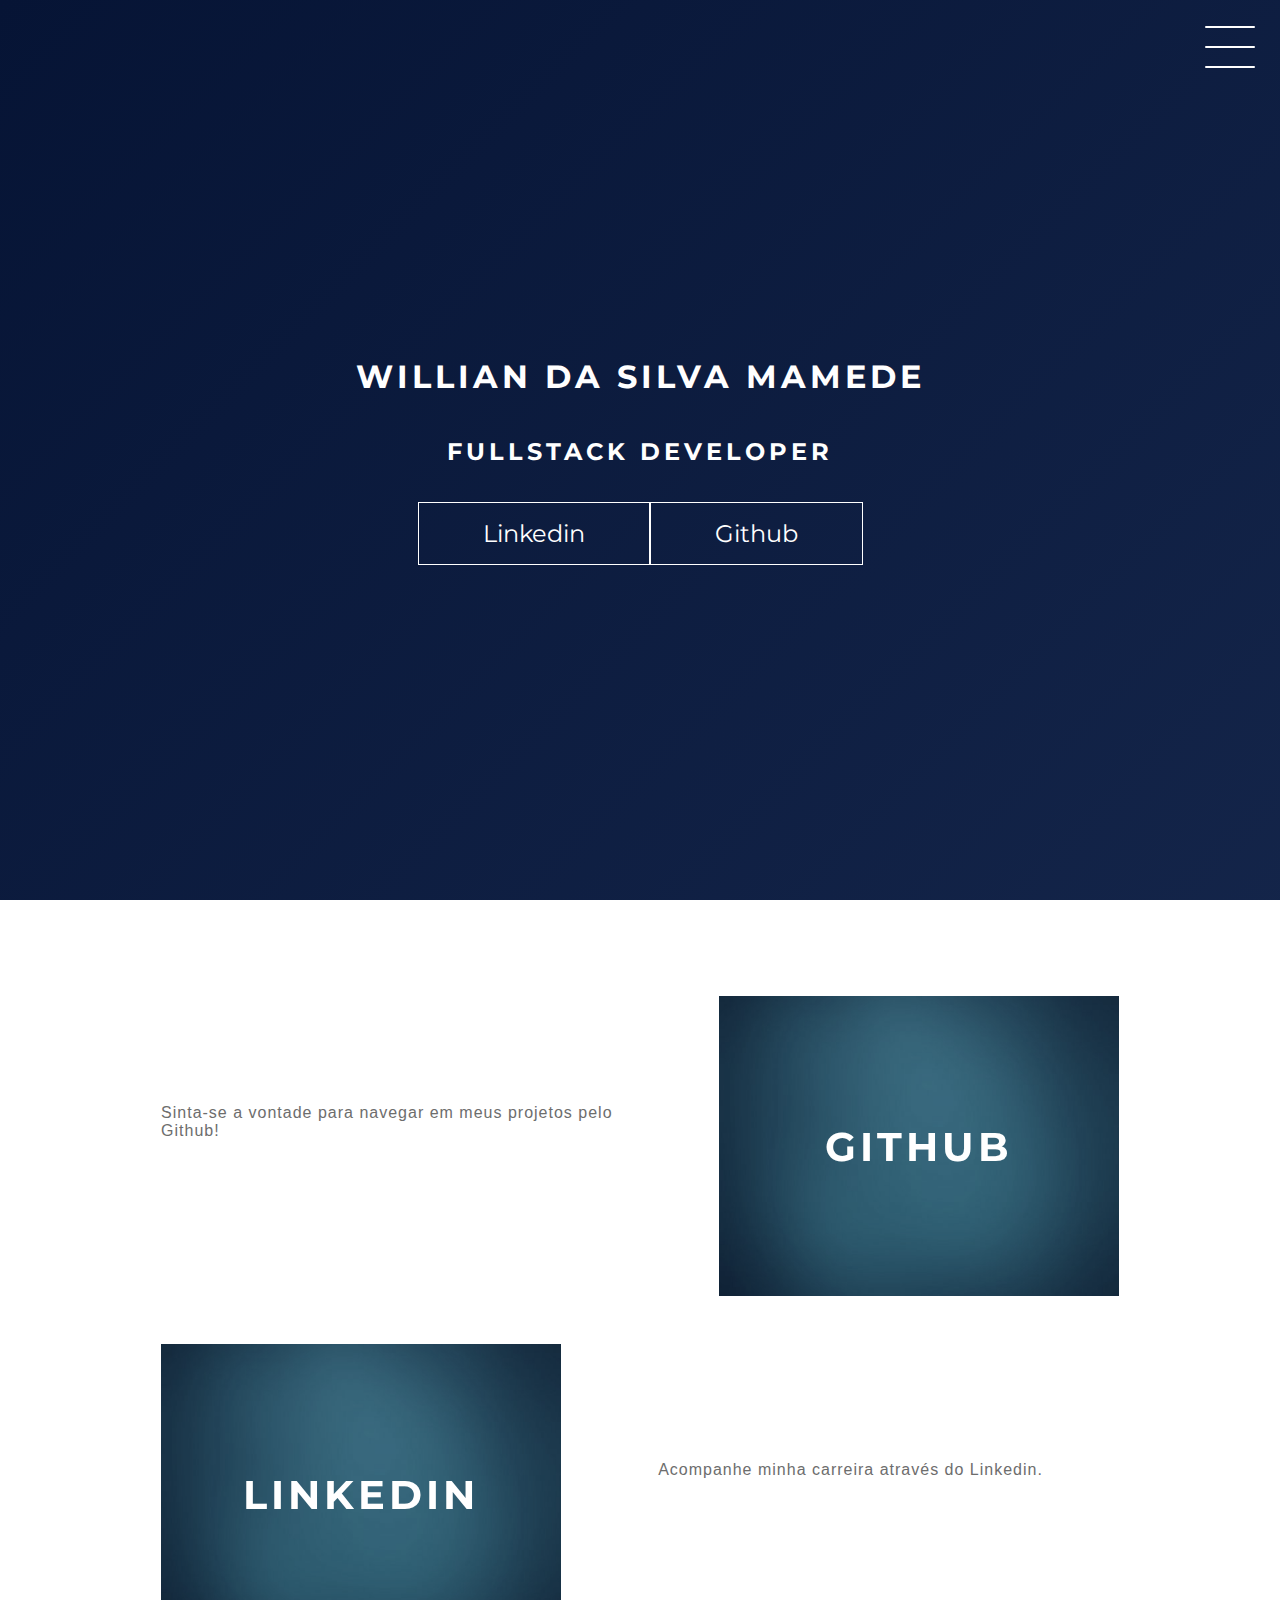
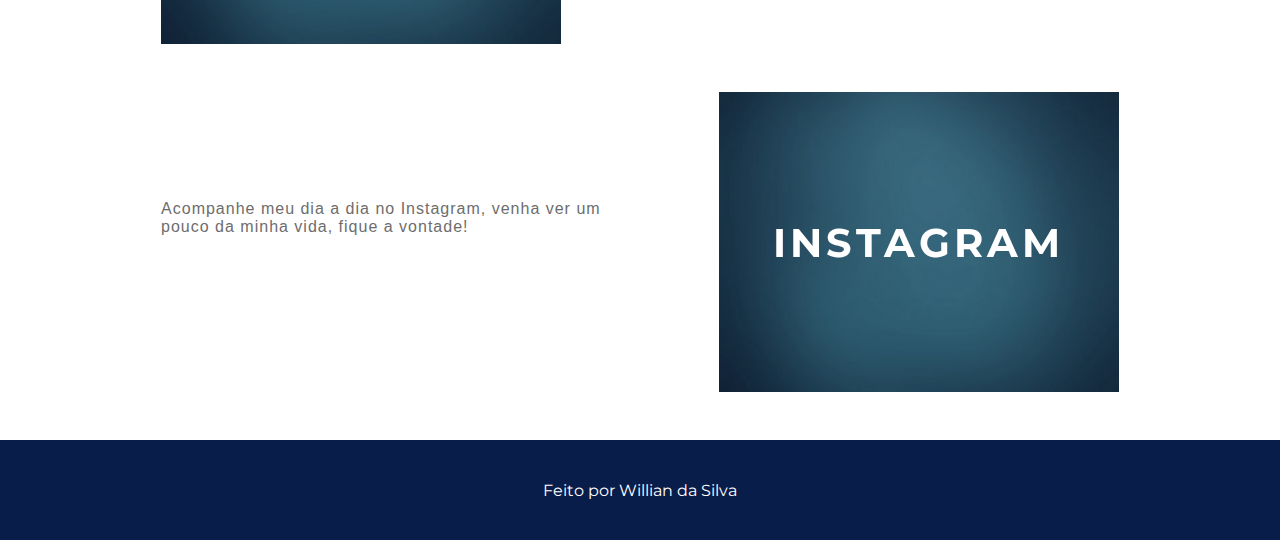
<file: Meus estudos/HTML/HTML (MEU PORTIFOLIO)/index.html>
<!DOCTYPE html>
<html lang="en">
 <head>
	<meta charset="utf-8">
	<meta name="viewport" content="width=device=width, initial-scale=1.0">
	<link rel="stylesheet" href="style.css">
	<title>document</title>
	</head>
	<body>
		<header class="header-wrapper">
			<div class="header">
				<div class="checkbox-container">
					<div class="checkbox-wrapper">
						<input type="checkbox" id="toggle">
						<label class="checkbox" for="toggle">
							<div class="trace"></div>
							<div class="trace"></div>
							<div class="trace"></div>
						</label>
						<div class="menu"></div>
						<nav class="menu-items">
							<ul>
								<li>
									<a href="#">Home</a>
								</li>

								<li>
									<a href="#">Sobre</a>
								</li>

								<li>
									<a href="#">Projetos</a>
								</li>
							</ul>
						</nav>
					</div>
				</div>
			</div>
				<h1>Willian da Silva Mamede</h1>
				<h2>FullStack Developer</h2>
					<div class="social-media">
				<a href="https://www.linkedin.com/in/willian-silva-86836a190/" target="_blank" >Linkedin</a>
				<a href="https://github.com/neg0uiu/" target="_blank" >Github</a>
			</div>
		</header>
		<main class="container">
			<div class="card-container">
				<div class="card-text">
					Sinta-se a vontade para navegar em meus projetos pelo Github!
				</div>
				<div class="card">
					<div class="card-wrapper">
						<h2>Github</h2>
						<p>Veja meus projetos!</p>
					</div>
				</div>
			</div>
			<div class="card-container">
				<div class="card">
					<div class="card-wrapper">
						<h2>Linkedin</h2>
						<p>Acompanhe minha carreira!</p>
					</div>
				</div>
					<div class="card-text">
					Acompanhe minha carreira através do Linkedin.
				</div>
			</div>
			<div class="card-container">
				<div class="card-text">
				Acompanhe meu dia a dia no Instagram, venha ver um pouco da minha vida, fique a vontade!
			</div>
				<div class="card">
					<div class="card-wrapper">
						<h2>Instagram</h2>
						<p>Acompanhe meu dia a dia!</p>
				</div>
			</div>
		</div>
	</main>
	<footer class="footer">
		Feito por Willian da Silva
	</footer>
</body>
</html>
</file>
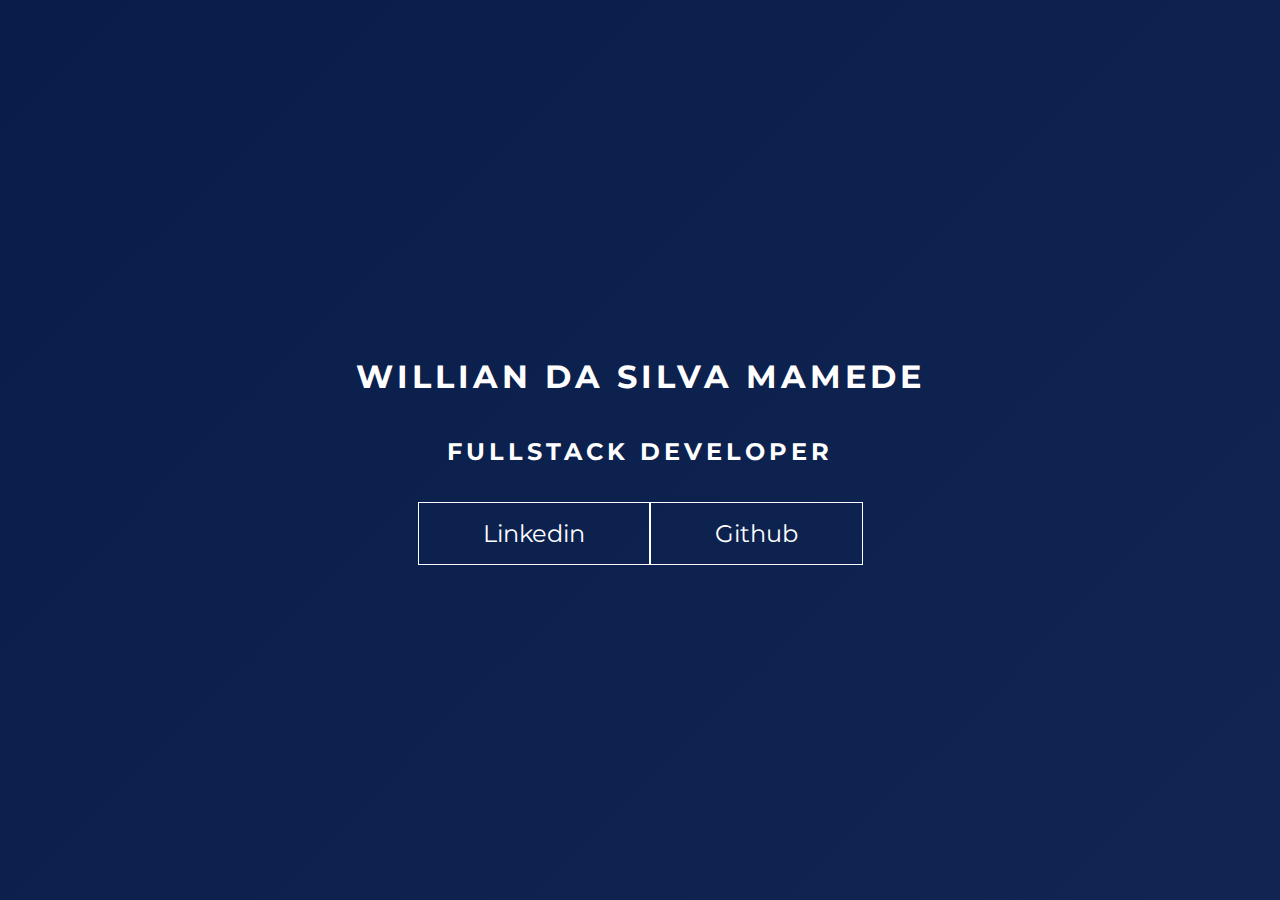
<file: Meus estudos/HTML/HTML (AULA DE KEYFRAME)/Untitled-1.html>
<!DOCTYPE html>
<html lang="eng">
    <head>
        <meta charset="UTF-8">
        <meta name="viewport" content="width=device-width, initial-scale=1.0">
        <link rel="stylesheet" href="style.css">
        <title>Document</title>
    </head>
    <body>
        <main class="wrapper">
            <h1>Willian da Silva Mamede</h1>
            <h2>FullStack Developer</h2>
            <div class="social-media">
                <a href="https://www.linkedin.com/in/willian-silva-86836a190/" target="_blank">Linkedin</a>
                <a href="https://github.com/neg0uiu/" target="_blank">Github</a>
            </div>
        </main>
</html>
</file>
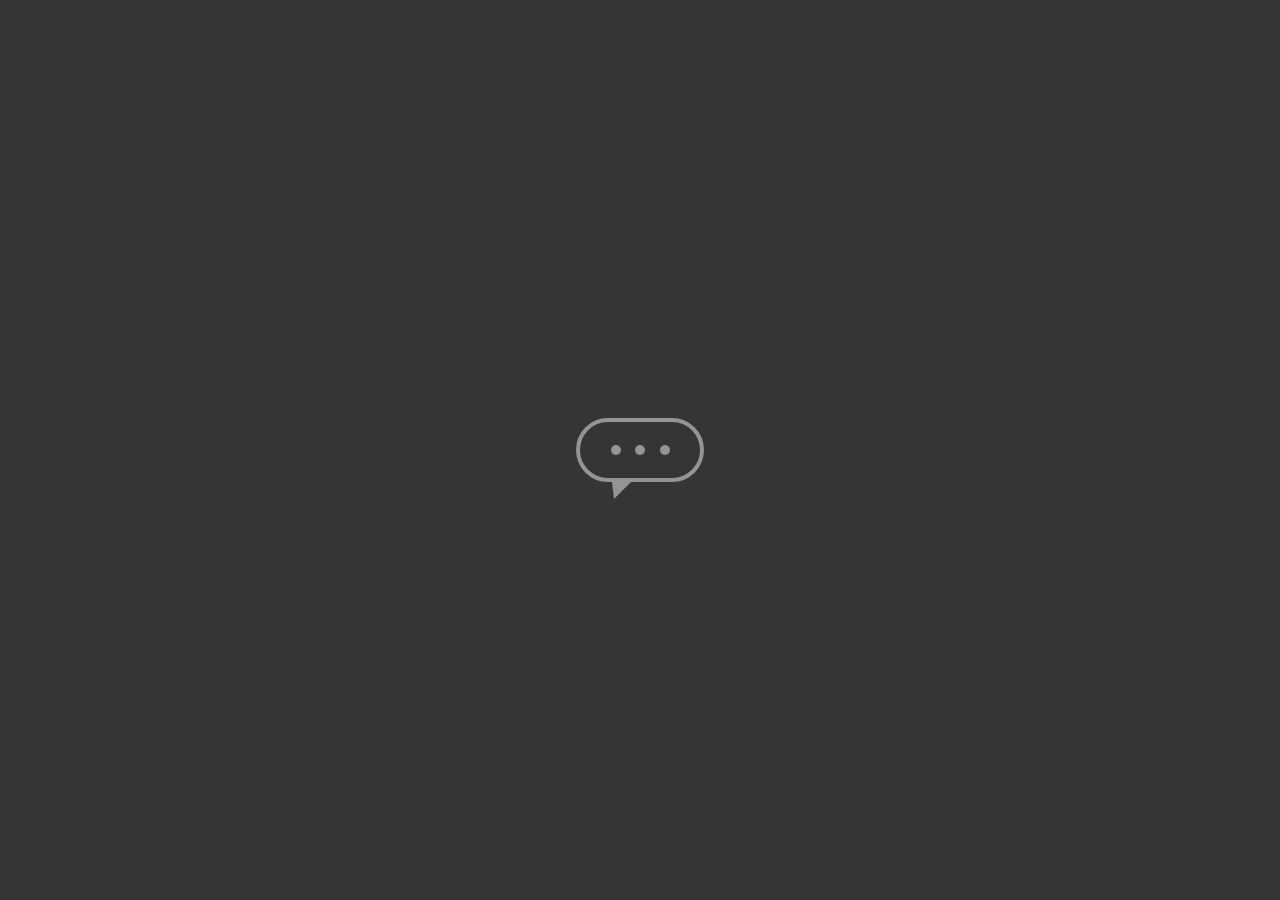
<file: Meus estudos/HTML/HTML (BOLHA DE DIGITAÇÃO CARREGANDO)/Untitled-1.html>
<!DOCTYPE html>
<html>
 <head>
  <meta>
	<meta charset="utf-8">
	<meta name="viewport" content="width=device=width, initial-scale=1.0">
	<link rel="stylesheet" href="style.css">
	<title>document</title>
</head>
<body>
		<main class="wrapper">
			<div class="chatbot">
				<div class="chatbot__loading"></div>
				<div class="chatbot__loading"></div>
				<div class="chatbot__loading"></div>
			</div>
		</main>
</body>
</html>
</file>
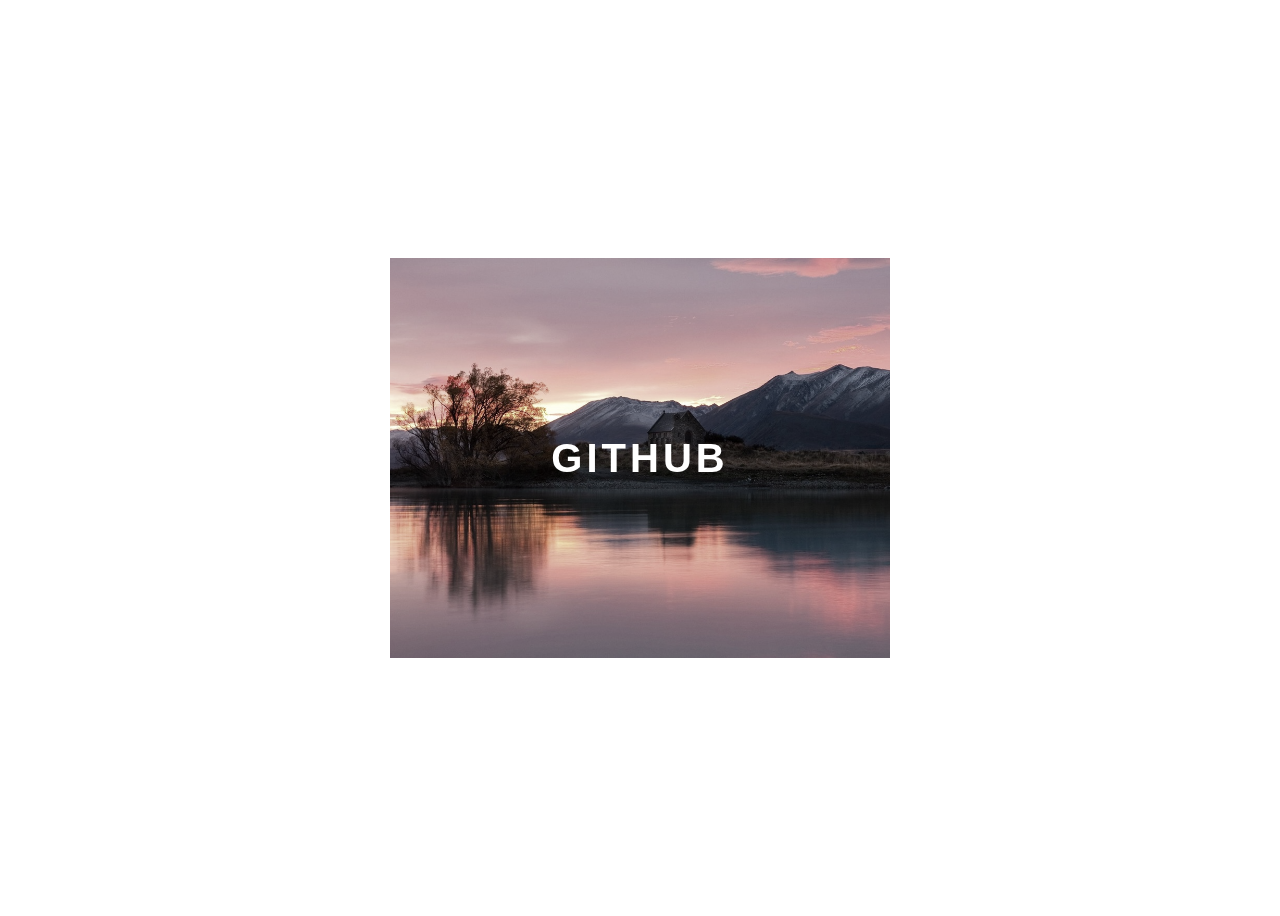
<file: Meus estudos/HTML/HTML (primeira aula de transicions)/SITE COM TRANSIÇÕES.html>
<!DOCTYPE html>
<html lang="eng">
    <head>
        <meta charset="UTF-8">
        <meta name="viewport" content="width=device-width, initial-scale=1.0">
        <link rel="stylesheet" href="style.css">
        <title>Document</title>
    </head>
    <body>
        <div class="container">
            <div class="card">
                 <div class="card-wrapper">
                    <h2>Github</h2>
                    <p>Veja meus projetos</p>
                </div>
            </div>
        </div>
    </body>
</html>
</file>
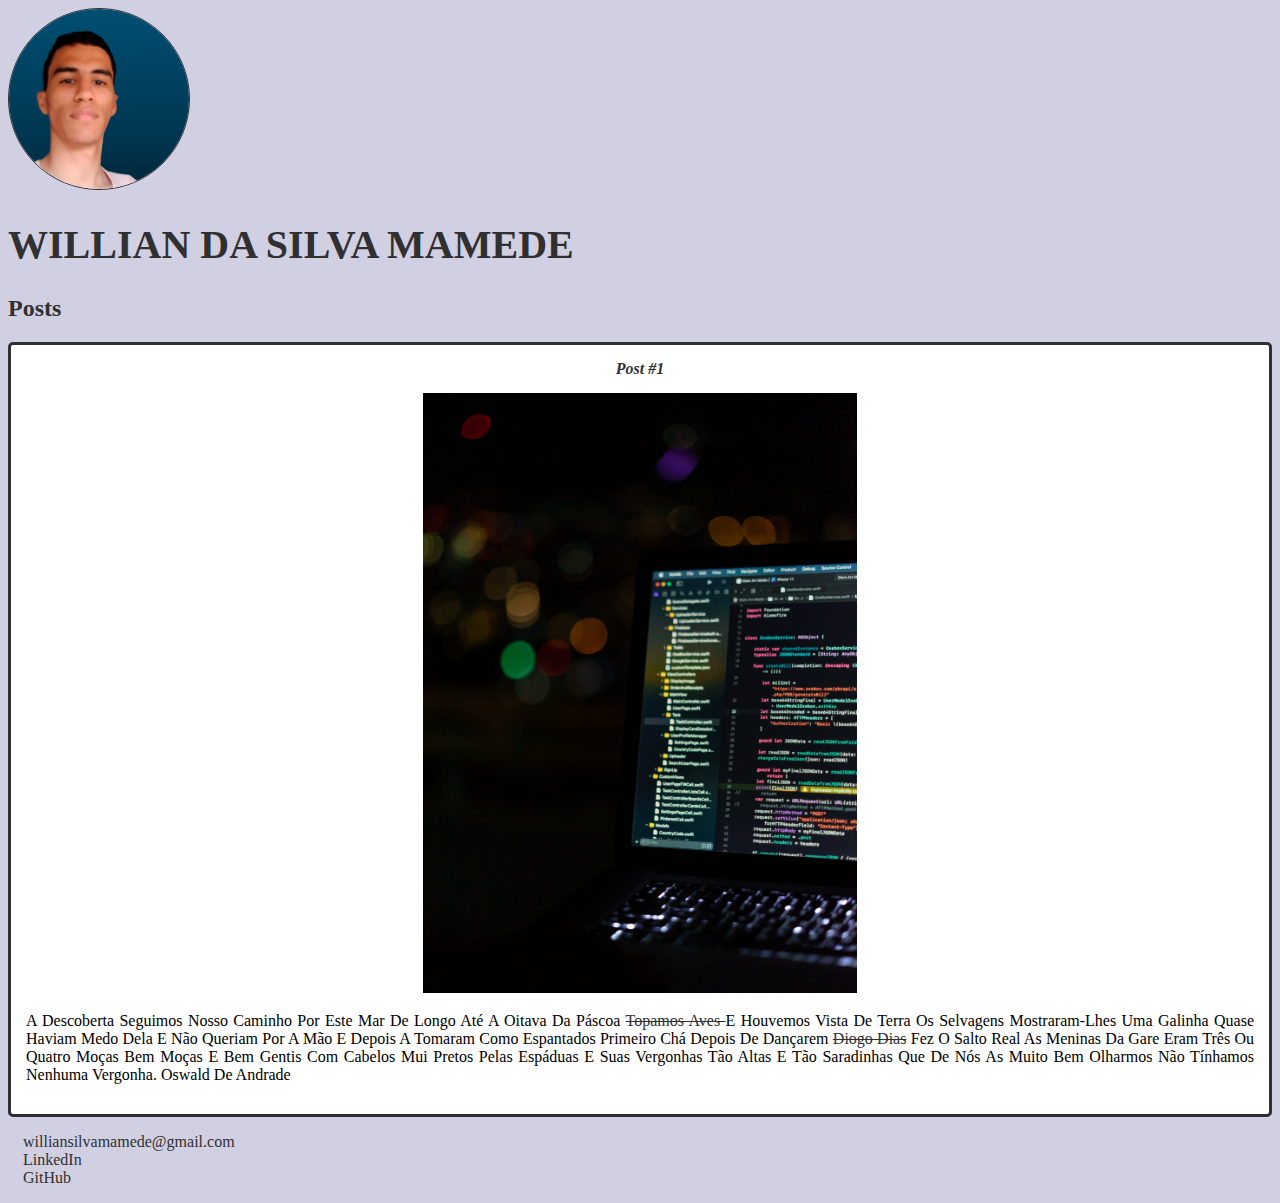
<file: Meus estudos/HTML/meu site html (PRIMEIRO SITE)/Meu site em html.html>
<!DOCTYPE html> <! – significa abertura da linguagem ->
<html> <! - abertura ->
 <head>
  <meta>
    <meta charset="utf-8">
	<title>Willian da Silva Mamede</title>
    <link rel="stylesheet" href="style.css">
</head>
<body> <! - Aqui ficará todo o conteudo visivel ->
	<header> 
        <img src="eu ilustra.png" alt="Ilustração do rosto do Willian da Silva Mamede" class="photo">
     <h1 id="title">Willian da Silva Mamede</h1>
 </header>
    <section> 
        <header>
            <h2 class="subtitle">Posts</h2>
        </header>
        <article class="post">
            <header>
                <h3 class="post_title">Post #1</h3>
                <img src="amza-andrei-Bss5nhYnLKU-unsplash.jpg" alt="editor de texto contendo código em HTML" class="post_image">
            </header>
                <p
                class="text_content"> A descoberta

Seguimos nosso caminho por este mar de longo
Até a oitava da Páscoa
<a href="https://www.linkedin.com/in/willian-silva-86836a190/"target="_blank">Topamos aves </a>
E houvemos vista de terra
os selvagens
Mostraram-lhes uma galinha
Quase haviam medo dela
E não queriam por a mão
E depois a tomaram como espantados
primeiro chá
Depois de dançarem
<a href="mailto:williansilvamamede@gmail.com">Diogo Dias</a>
Fez o salto real
as meninas da gare
Eram três ou quatro moças bem moças e bem gentis
Com cabelos mui pretos pelas espáduas
E suas vergonhas tão altas e tão saradinhas
Que de nós as muito bem olharmos
Não tínhamos nenhuma vergonha.

Oswald de Andrade
                </p>
            </header>
        </article>
     </section>
     <footer>
         <ul class="contact_list">
             <li>
                 <a href="mailto:williansilvamamede@gmail.com"target="_blank">williansilvamamede@gmail.com</a>

             </li>
             <li>
                 <a href="https://www.linkedin.com/in/willian-silva-86836a190/"target="_blank">LinkedIn</a>
            
             </li>
             <li>
                 <a href="https://github.com/neg0uiu"target="_blank">GitHub</a>
             </li>
         </ul>
     </footer>
    </body>
</html> <! - fechamento ->
</file>
<file: Meus estudos/HTML/HTML (MEU PORTIFOLIO)/style.css>
@import url('https://fonts.googleapis.com/css2?family=Montserrat:wght@300&display=swap');

body {
    padding: 0;
    margin: 0;
    color: #ffffff;
    font-family: 'Montserrat', sans-serif;
}

/* HEADER */

.header-wrapper {
    height: 100vh;
    width: 100%;
    background: linear-gradient(-45deg, #4277b4, #1f3c5c, #182a50, #061435);
    background-size: 400% 400%;
    display: flex;
    flex-direction: column;
    align-items: center;
    justify-content: center;
    position: relative;
    animation: backgroundTransition 8s ease-in-out infinite;
}

h1 {
    text-transform: uppercase;
    letter-spacing: 4px;
}

h2 {
    text-transform: uppercase;
    letter-spacing: 4px;
}

.social-media {
    margin-top: 1rem;
    display: flex;
}

.social-media a {
    text-decoration: none;
    color: #ffffff;
    font-size: 24px;
    padding: 1rem 4rem;
    border: 1px solid #ffffff;
    min-width: 4rem;
    display: flex;
    justify-content: center;
    align-items: center;
    transition: 0.5s cubic-bezier(0.55, 0.025, 0.675, 0.97);
}

a:hover {
    color: #18024d;
    background-color: #ffffff;
}

@keyframes backgroundTransition {
    0% {
        background-position: 0% 80%;
    }
    50% {
        background-position: 80% 100%;
    }
    100% {
        background-position: 0% 90%;
    }
}

/*Menu Hamburguer*/

.checkbox-container {
    display: flex;
    justify-content: center;
    align-items: center;
}

.checkbox {
    height: 100px;
    width: 100px;
    position: absolute;
    top: 0;
    right: 0;
    display: flex;
    justify-content: center;
    cursor: pointer;
    z-index: 9999;
    transition: 400ms ease-in-out 0;
}

.checkbox .trace {
    width: 50px;
    height: 2px;
    background-color: #ffffff;
    position: absolute;
    border-radius: 4px;
    transition: 0.5s ease-in-out;
}

.checkbox .trace:nth-child(1) {
    top: 26px;
    transform: rotate(0);
}

.checkbox .trace:nth-child(2) {
    top: 46px;
    transform: rotate(0);
}

.checkbox .trace:nth-child(3) {
    top: 66px;
    transform: rotate(0);
}

#toggle {
    display: none;
}
 
/*MENU*/

.menu {
    position: absolute;
    top: 28px;
    right: 30px;
    background: white;
    height: 40px;
    width: 40px;
    border-radius: 50%;
    box-shadow: 0px 0px 0px 0px #ffffff;
    z-index: -1;
    transition: 400ms ease-in-out 0s;
}

.menu-items {
    position: fixed;
    top: 0;
    left: 0;
    width: 100%;
    height: 100vh;
    display: flex;
    justify-content: center;
    align-items: center;
    z-index: 2;
    opacity: 0;
    visibility: hidden;
    transition: 400ms ease-in-out 0;
}

.menu-itens ul {
    list-style-type: none;
}

.menu-items ul li a {
    margin: 10px 0;
    color: #091d4a;
    text-decoration: none;
    text-transform: uppercase;
    letter-spacing: 4px;
    font-size: 40px;
}

/*ANIMAÇÃO DO MENU*/

#toggle:checked + .checkbox .trace:nth-child(1) {
    transform: rotate(45deg);
    background-color: blueviolet;
    top: 47px;
}

#toggle:checked + .checkbox .trace:nth-child(2) {
    transform: translateX(-100px);
    width: 30px;
    visibility: hidden;
    opacity: 0;
}

#toggle:checked + .checkbox .trace:nth-child(3) {
    transform: rotate(-45deg);
    background-color: aqua;
    top: 48px;
}

#toggle:checked + .checkbox {
    background-color: white;
}

#toggle:checked ~ .menu {
    box-shadow: 0px 0px 0px 100vmax white;
    z-index: 1;
}

#toggle:checked ~ .menu-items {
    visibility: visible;
    opacity: 1;
}

/* CARDS */

.container {
    width: 100%;
    height: auto;
    display: flex;
    flex-direction: column;
    justify-content: space-evenly;
    align-items: center;
    margin: 3rem 0;
}

.card-container {
    display: flex;
    align-items: center;
    justify-content: space-evenly;
    width: 90%;
}

.card {
    height: 300px;
    width: 400px;
    margin: 3rem 0 0 0;
    background-image: url('depositphotos_32055461-stock-photo-abstract-blue-background.jpg');
    background-position: center;
    background-repeat: no-repeat;
    background-size: cover;
    display: flex;
    justify-content: center;
    align-items: center;
    filter: grayscale(0.5);
    color: #ffffff;
    cursor: pointer;
    transition: 0.3s;
}

.card-text {
    width: 40%;
    font-family: sans-serif;
    letter-spacing: 1px;
    color: rgb(109, 109, 109);
}

.card-wrapper {
    text-align: center;
    display: flex;
    flex-direction: column;
    justify-content: center;
    align-items: center;
    position: relative;
}

.card-wrapper::before {
    content: '';
    position: absolute;
    height: 100px;
    width: 100px;
    display: block;
    border: 1px solid #ffffff;
    opacity: 0;
    transition: 0.3s;
}

.card-wrapper h2 {
    font-size: 40px;
    text-transform: uppercase;
    letter-spacing: 4px;
    margin: 0;
    transition: 0.3s;
}

.card-wrapper p {
    font-size: 0;
    visibility: hidden;
    opacity: 0;
    font-weight: bold;
    text-transform: uppercase;
    transition: 0.3s;
}

.card:hover > .card-wrapper::before {
    height: 250px;
    width: 350px;
    opacity: 1;
}

.card:hover > .card-wrapper p {
    font-size: 14px;
    opacity: 1;
    visibility: visible;
}

/* footer */

.footer {
    height: 100px;
    width: 100%;
    display: flex;
    justify-content: center;
    align-items: center;
    background-color: #091d4a;
}

/* responsivo */

@media (max-width: 800px) {
    .social-media {
        display: flex;
        flex-direction: column;
    }

    .container {
        margin-top: 0;
    }

    .card-wrapper h2 {
        font-size: 30px;
        text-transform: uppercase;
        letter-spacing: 4px;
        margin: 0;
        transition: 0.3s;
    }

    .card-container {
        flex-direction: column;
    }

    .container .card-container:nth-child(1)
    .container .card-container:nth-child(3) {
        flex-direction: column-reverse;
    }

    .card {
        height: 250px;
        width: 250px;
    }

    .card-text {
        width: 90%;
        margin-top: 2rem;
        text-align: center;
    }

    .card:hover > .card-wrapper::before {
        height: 190px;
        width: 190px;
    }

}
</file>
<file: Meus estudos/HTML/HTML (AULA DE KEYFRAME)/style.css>
@import url('https://fonts.googleapis.com/css2?family=Montserrat:wght@300&display=swap');

body {
    margin: 0;
    padding: 0;
    color: #fff;
    font-family: 'Montserrat', sans-serif;
}

.wrapper {
    height: 100vh;
    width: 100vw;
    background: linear-gradient(-45deg, #346091, #264971, #233968, #091D4A);
    background-size: 1000% 1000%;
    display: flex;
    flex-direction: column;
    justify-content: center;
    align-items: center;
    animation: backgroundTransition 16s ease-in-out infinite;
}

h1 { 
    text-transform: uppercase;
    letter-spacing: 4px;
}

h2 {
    text-transform: uppercase;
    letter-spacing: 4px;
}

.social-media { 
    margin-top: 1rem;
    display: flex;
}

a {
    text-decoration: none;
    color: #ffffff;
    font-size: 24px;
    padding: 1rem 4rem;
    border: 1px solid #ffffff;
    min-width: 4rem;
    display: flex;
    justify-content: center;
    align-items: center;
    transition: .5s cubic-bezier(0.55, 0.25, 0.675, 0.97);
}

a:hover {
    color: #091d4a;
    background-color: #ffffff;
}

@keyframes backgroundTransition { 
    0% {
        background-position: 0% 80%;
    }

    50% {
        background-position: 80% 100%;
    }

    100% {
        background-position: 0% 90%;
    }
}
</file>
<file: Meus estudos/HTML/HTML (BOLHA DE DIGITAÇÃO CARREGANDO)/style.css>
body {
    margin: 0;
    padding: 0;
    font-family: sans-serif;
}

.wrapper {
    height: 100vh;
    width: 100vw;
    background-color: rgb(53, 53, 53);
    display: flex;
    justify-content: center;
    align-items: center;
}

.chatbot {
    height: 4rem;
    width: 8rem;
    border-radius: 36px;
    border: 4px solid #949494;
    padding: 0 1rem;
    box-sizing: border-box;
    display: flex;
    justify-content: space-evenly;
    align-items: center;
    position: relative;
    transform: translateY(0);
    animation: chatTranslate 2s ease-in-out infinite;
}

.chatbot::before {
    content: '';
    width: 0;
    height: 0;
    position: absolute;
    bottom: -1.3rem;
    left: 2rem;
    border-left: 2px solid transparent;
    border-right: 17px solid transparent;
    border-top: 17px solid #949494;
}

.chatbot__loading {
    height: 10px;
    width: 10px;
    border-radius: 50%;
    background-color: #949494;
    transform: scale(1);
}

.chatbot__loading:nth-child(1) {
    animation: pulse 1.5s ease-in-out infinite;
}

.chatbot__loading:nth-child(2) {
    animation: pulse 1.5s ease-in-out infinite;
    animation-delay: 0.5s;
}

.chatbot__loading:nth-child(3) {
    animation: pulse 1.5s ease-in-out infinite;
    animation-delay: 0.9s;
}

@keyframes pulse { 
    0% {
transform: scale(1);
    }
    50% {
        transform: scale(1.5);
    }
    100%{
        transform: scale(1);
    }
}

@keyframes chatTranslate {
    0% {
        transform: translateY(0)
    }
    50% {
        transform: translateY(15px);
    }
    100% {
        transform: translateY(0);
    }
}
</file>
<file: Meus estudos/HTML/HTML (primeira aula de transicions)/style.css>
body {
    font-family: sans-serif;
}

.container {
    width: 100%;
    height: 100vh;
    display: flex;
    justify-content: center;
    align-items: center;
}


.card { 
    height: 400px;
    width: 500px;
    background-image:url(river_lake_dawn_beautifully-Landscape_HD_Wallpaper_1366x768.jpg);
    background-position: center;
    background-repeat: no-repeat;
    background-size: cover;
    display: flex;
    justify-content: center;
    align-items: center;
    filter: grayscale(0.5);
    color: white;
    cursor: pointer;
    transition: 0.3s;
}

.card-wrapper{
    text-align: center;
    display: flex;
    flex-direction: column;
    justify-content: center;
    align-items: center;
    position: relative;
}

.card-wrapper::before {
    content: '';
    position: absolute;
    height: 100px;
    width: 100px;
    display: block;
    border: 1px solid white;
    opacity: 0;
    transition: 0.3s;
}

.card-wrapper h2 {
    font-size: 40px;
    text-transform: uppercase;
    letter-spacing: 4px;
    margin: 0;
    transition: 0.3s;
}

.card-wrapper p {
    font-size: 0px;
    visibility: hidden;
    opacity: 0;
    font-weight: bold;
    text-transform: uppercase;
    transition: 0.3s;
}

.card:hover {
    filter: unset;
}

.card:hover > .card-wrapper::before {
    height: 300px;
    width: 400px;
    opacity: 1;
}

.card:hover > .card-wrapper p {
    opacity: 1;
    visibility: visible;
    font-size: 14px;
}
</file>
<file: Meus estudos/HTML/meu site html (PRIMEIRO SITE)/style.css>
body {
    background-color: rgb(209, 207, 226);
    font-family: Verdana;
    max-width: 2000px;
}
.photo {
    border: 1px solid #303031; 
    border-radius: 50%;
    width: 180px;
    height: 180px;
}

#title,.subtitle,.post_title, .post_image, #text_subtitle {
    color: #303031;
}

#title {
    font-size: 40px;
    text-transform: uppercase;
}

a {text-decoration: line-through;
    color: #303031;
}

.post_title {
    font-size: 16px;
    font-style: italic;
    margin: 0%;
    margin-bottom: 15px;
}

.post {
    background-color: #ffffff;
    padding: 15px;
    border: 3px solid #303031;
    margin-bottom: 15px;
    border-radius: 5px;
    text-align: center;
}

.text_content {
    margin: 0%;
    margin-bottom: 15px;
    text-transform: capitalize;
    text-align: justify;
    
}

.post_image {
    margin: 0%;
    margin-bottom: 15px;
    max-width: 600px;
    height: 600px;
}

.contact_list {
    list-style-type: none;
    padding-left: 15px;
}

.contact_list li a {
    text-decoration: none;
}
</file>
